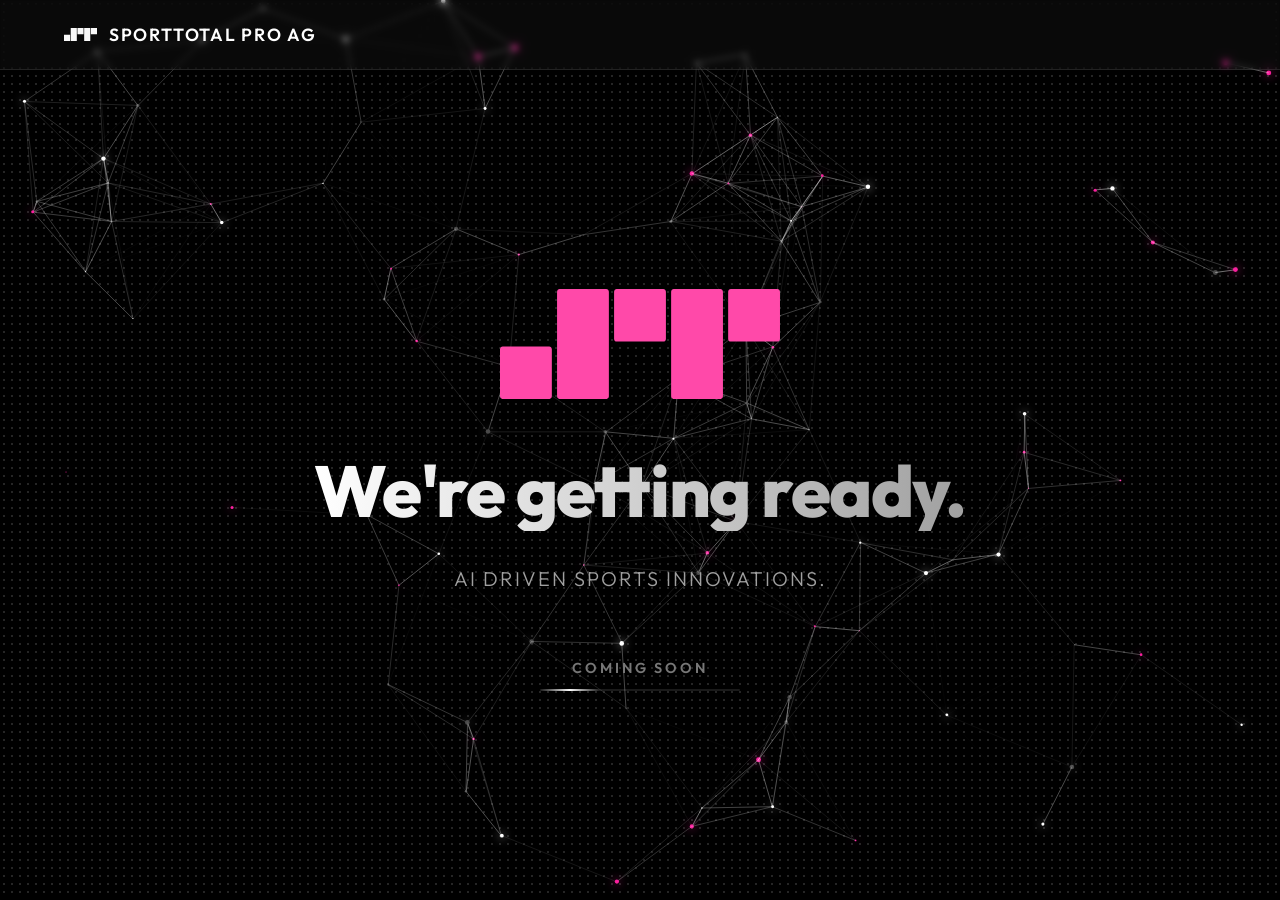
<file: src/index.html>
<!DOCTYPE html>
<html lang="en">

<head>
    <meta charset="UTF-8">
    <meta name="viewport" content="width=device-width, initial-scale=1.0">

    <!-- Page Title & SEO -->
    <title>SPORTTOTAL PRO AG | Coming Soon</title>
    <meta name="description" content="SPORTTOTAL PRO -- AI driven sports innovations. Coming soon.">
    <meta name="author" content="SPORTTOTAL PRO AG">
    <meta name="theme-color" content="#050505">

    <!-- Open Graph (Facebook, LinkedIn, etc.) -->
    <meta property="og:type" content="website">
    <meta property="og:title" content="SPORTTOTAL PRO AG | Coming Soon">
    <meta property="og:description" content="AI driven sports innovations. Coming soon.">
    <meta property="og:url" content="https://sporttotalpro.com">
    <meta property="og:image" content="https://sporttotalpro.com/assets/STPro_icon_bg.png">
    <meta property="og:site_name" content="SPORTTOTAL PRO AG">

    <!-- Twitter Card -->
    <meta name="twitter:card" content="summary">
    <meta name="twitter:title" content="SPORTTOTAL PRO AG | Coming Soon">
    <meta name="twitter:description" content="AI driven sports innovations. Coming soon.">
    <meta name="twitter:image" content="https://sporttotalpro.com/assets/STPro_icon_bg.png">

    <!-- Favicon -->
    <link rel="icon" href="assets/STPro_icon_bg.png" type="image/png">
    <link rel="apple-touch-icon" href="assets/STPro_icon_bg.png">

    <!-- Google Fonts: Outfit (300 light, 400 regular, 600 semi, 800 extra-bold) -->
    <link rel="preconnect" href="https://fonts.googleapis.com">
    <link rel="preconnect" href="https://fonts.gstatic.com" crossorigin>
    <link href="https://fonts.googleapis.com/css2?family=Outfit:wght@300;400;600;800&display=swap" rel="stylesheet">

    <!-- Stylesheet -->
    <link rel="stylesheet" href="css/style.css">
</head>

<body>

    <!-- Full-viewport canvas for the interactive particle network animation.
         Dot pattern background is rendered directly on-canvas (not CSS) to
         avoid Safari macOS GPU compositing issues.
         Rendered by js/particles.js -- particles react to mouse movement. -->
    <canvas id="bg-canvas"></canvas>

    <!-- Frosted glass header bar -->
    <header class="glass-header">
        <div class="header-brand">
            <img src="assets/icon_bright.svg" alt="SPORTTOTAL PRO" class="header-icon">
            <span class="header-text">SPORTTOTAL PRO AG</span>
        </div>
    </header>

    <!-- Hero content overlay (centered over canvas) -->
    <main class="content">
        <div class="logo-container">
            <img src="assets/icon_pink.svg" alt="SPORTTOTAL PRO Logo" class="logo">
        </div>

        <h1 class="title">We're getting ready.</h1>
        <p class="subtitle">AI driven sports innovations.</p>

        <div class="notify-section">
            <p>Coming Soon</p>
            <div class="progress-bar-container">
                <div class="progress-bar"></div>
            </div>
        </div>
    </main>

    <!-- Particle animation (IIFE, no globals) -->
    <script src="js/particles.js"></script>

</body>
</html>
</file>
<file: src/css/style.css>
/* ==========================================================================
   SPORTTOTAL PRO -- Coming Soon Landing Page
   Styles for the single-page "Coming Soon" holding page.
   ==========================================================================

   Structure:
     1. CSS Custom Properties (design tokens)
     2. Reset
     3. Base / Body
     4. Canvas Background
     5. Glass Header
     6. Content Overlay (hero section)
     7. Progress / Loading Indicator
     8. Keyframe Animations
     9. Responsive Overrides
   ========================================================================== */


/* --------------------------------------------------------------------------
   1. Design Tokens
   -------------------------------------------------------------------------- */

:root {
    --color-bg:              #050505;
    --color-text:            #f9f9f9;
    --color-text-muted:      #a0a0a0;
    --color-text-dimmed:     #777;
    --color-accent-primary:  #e50914;   /* SPORTTOTAL PRO red */
    --color-accent-pink:     #e62061;   /* Pink accent (matches icon_pink.svg) */
    --color-glass-bg:        rgba(255, 255, 255, 0.03);
    --color-glass-border:    rgba(255, 255, 255, 0.1);
    --color-progress-track:  rgba(255, 255, 255, 0.1);

    --font-family:           'Outfit', sans-serif;
    --header-height:         70px;
}


/* --------------------------------------------------------------------------
   2. Reset
   -------------------------------------------------------------------------- */

*,
*::before,
*::after {
    margin: 0;
    padding: 0;
    box-sizing: border-box;
}


/* --------------------------------------------------------------------------
   3. Base / Body
   Fullscreen viewport, dotted background pattern, no scroll.
   -------------------------------------------------------------------------- */

body {
    background-color: #000;
    color: var(--color-text);
    font-family: var(--font-family);
    overflow: hidden;
    height: 100vh;
    width: 100vw;
    position: relative;
}


/* --------------------------------------------------------------------------
   4. Background Layers
   Stacking order (bottom to top): .bg-dots (0) -> #bg-canvas (1) -> content (10)
   The polka dot pattern is on a separate div instead of body because Safari
   macOS composites canvas elements as opaque layers, hiding body backgrounds.
   -------------------------------------------------------------------------- */

#bg-canvas {
    position: absolute;
    top: 0;
    left: 0;
    width: 100%;
    height: 100%;
    z-index: 1;
    pointer-events: auto;
}


/* --------------------------------------------------------------------------
   5. Glass Header
   Frosted glass effect bar pinned to the top of the viewport.
   Uses backdrop-filter for the blur; -webkit- prefix for Safari support.
   -------------------------------------------------------------------------- */

.glass-header {
    position: fixed;
    top: 0;
    left: 0;
    width: 100%;
    height: var(--header-height);
    background: var(--color-glass-bg);
    backdrop-filter: blur(3px);
    -webkit-backdrop-filter: blur(3px);
    border-bottom: 1px solid var(--color-glass-border);
    z-index: 100;
    display: flex;
    align-items: center;
    padding: 0 5%;
}

.header-brand {
    display: flex;
    align-items: center;
    gap: 12px;
    animation: fadeInDown 1s ease-out forwards;
}

.header-icon {
    height: 13px;
    width: auto;
}

.header-text {
    font-size: 1.1rem;
    font-weight: 600;
    letter-spacing: 0.1em;
    color: #fff;
}


/* --------------------------------------------------------------------------
   6. Content Overlay (Hero)
   Centered vertically and horizontally over the canvas.
   pointer-events: none lets mouse events pass through to the canvas
   so the particle interaction works even when hovering over text.
   -------------------------------------------------------------------------- */

.content {
    position: absolute;
    top: 50%;
    left: 50%;
    transform: translate(-50%, -40%);
    z-index: 10;
    text-align: center;
    width: 90%;
    max-width: 800px;
    pointer-events: none;
    display: flex;
    flex-direction: column;
    align-items: center;
    gap: 2rem;
}

.logo-container {
    margin-bottom: 1rem;
    animation: fadeInDown 1.5s ease-out forwards;
    opacity: 0;
}

.logo {
    max-width: 280px;
    height: auto;
}

/* Gradient text effect: white-to-grey for a metallic look */
.title {
    font-size: clamp(2.5rem, 6vw, 4.5rem);
    font-weight: 800;
    line-height: 1.1;
    letter-spacing: -0.02em;
    background: linear-gradient(to right, #fff, var(--color-text-muted));
    -webkit-background-clip: text;
    background-clip: text;
    -webkit-text-fill-color: transparent;
    animation: fadeInUp 1.5s ease-out 0.3s forwards;
    opacity: 0;
}

.subtitle {
    font-size: clamp(1rem, 2vw, 1.25rem);
    font-weight: 300;
    color: var(--color-text-muted);
    max-width: 600px;
    margin: 0 auto;
    line-height: 1.6;
    text-transform: uppercase;
    letter-spacing: 0.1em;
    animation: fadeInUp 1.5s ease-out 0.6s forwards;
    opacity: 0;
}


/* --------------------------------------------------------------------------
   7. Progress / Loading Indicator
   Animated shimmer bar to convey "under construction".
   -------------------------------------------------------------------------- */

.notify-section {
    margin-top: 2rem;
    animation: fadeIn 2s ease-out 1s forwards;
    opacity: 0;
}

.notify-section p {
    font-size: 0.9rem;
    font-weight: 600;
    text-transform: uppercase;
    letter-spacing: 0.2em;
    color: var(--color-text-dimmed);
    margin-bottom: 0.8rem;
}

.progress-bar-container {
    width: 200px;
    height: 2px;
    background: var(--color-progress-track);
    position: relative;
    overflow: hidden;
    margin: 0 auto;
    border-radius: 2px;
}

.progress-bar {
    position: absolute;
    top: 0;
    left: 0;
    height: 100%;
    width: 30%;
    background: linear-gradient(90deg, transparent, #fff, transparent);
    animation: loading 2s infinite ease-in-out;
}


/* --------------------------------------------------------------------------
   8. Keyframe Animations
   -------------------------------------------------------------------------- */

/* Shimmer loop for the progress bar */
@keyframes loading {
    0%   { left: -50%;  width: 30%; }
    50%  { left: 40%;   width: 50%; }
    100% { left: 120%;  width: 30%; }
}

/* Header + logo entrance */
@keyframes fadeInDown {
    from { opacity: 0; transform: translateY(-30px); }
    to   { opacity: 1; transform: translateY(0); }
}

/* Title + subtitle entrance */
@keyframes fadeInUp {
    from { opacity: 0; transform: translateY(30px); }
    to   { opacity: 1; transform: translateY(0); }
}

/* Generic fade for the progress section */
@keyframes fadeIn {
    from { opacity: 0; }
    to   { opacity: 1; }
}


/* --------------------------------------------------------------------------
   9. Responsive Overrides
   -------------------------------------------------------------------------- */

@media (max-width: 768px) {
    .logo {
        max-width: 200px;
    }
}
</file>
